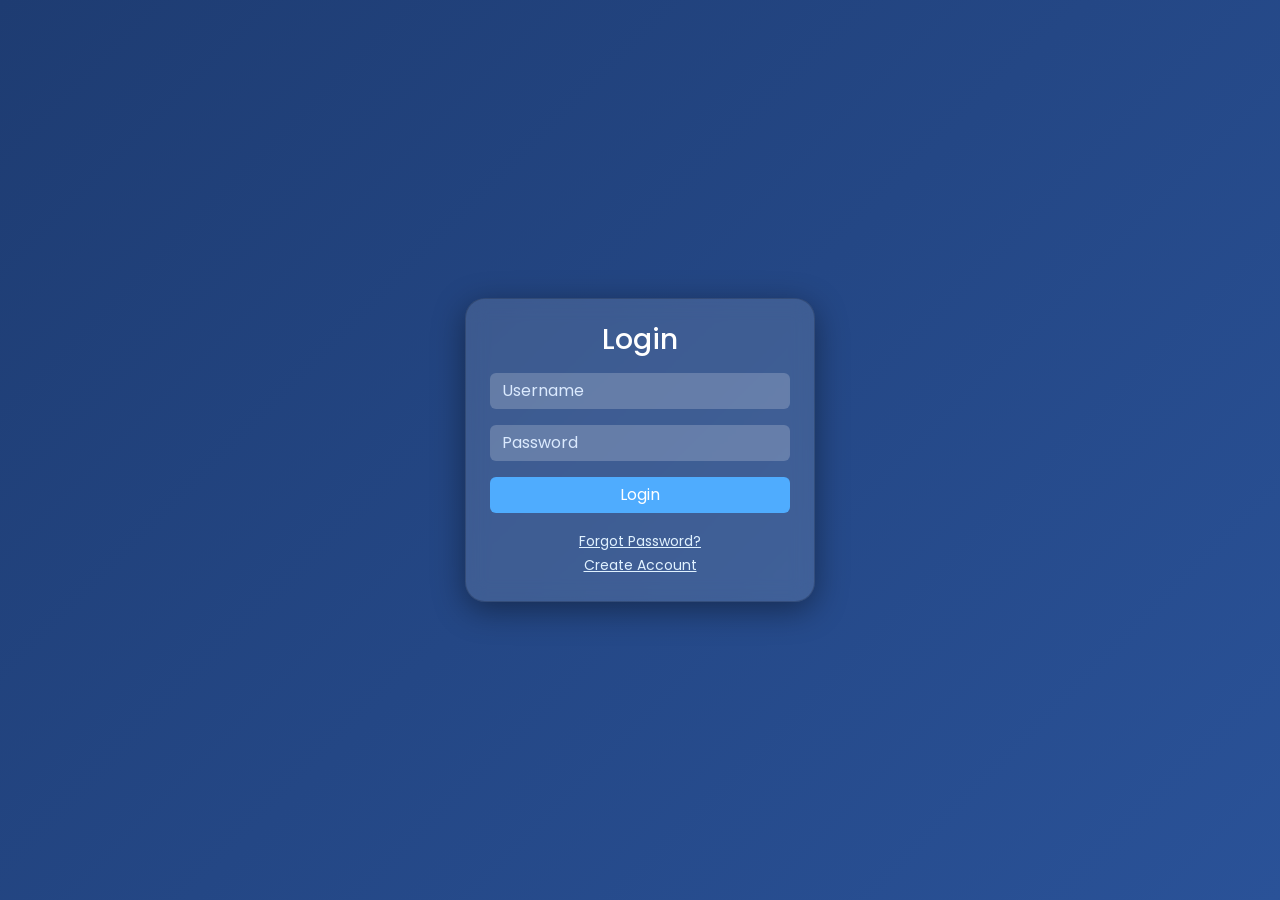
<file: index.html>
<!DOCTYPE html>
<html>

<head>
    <title>Login</title>

    <link href="https://cdn.jsdelivr.net/npm/bootstrap@5.3.2/dist/css/bootstrap.min.css" rel="stylesheet">
    <link rel="stylesheet" href="styles.css">

</head>

<body>

    <div class="container d-flex justify-content-center align-items-center vh-100">
        <div class="card p-4">

            <h3 class="text-center mb-3">Login</h3>

            <form action="dashboard.html">

                <input class="form-control mb-3" placeholder="Username" required>
                <input type="password" class="form-control mb-3" placeholder="Password" required>

                <button class="btn btn-primary w-100">Login</button>

                <div class="text-center mt-3">
                    <a href="forgot-password.html">Forgot Password?</a><br>
                    <a href="register.html">Create Account</a>
                </div>

            </form>

        </div>
    </div>

    <script src="https://cdn.jsdelivr.net/npm/bootstrap@5.3.2/dist/js/bootstrap.bundle.min.js"></script>

</body>

</html>
</file>
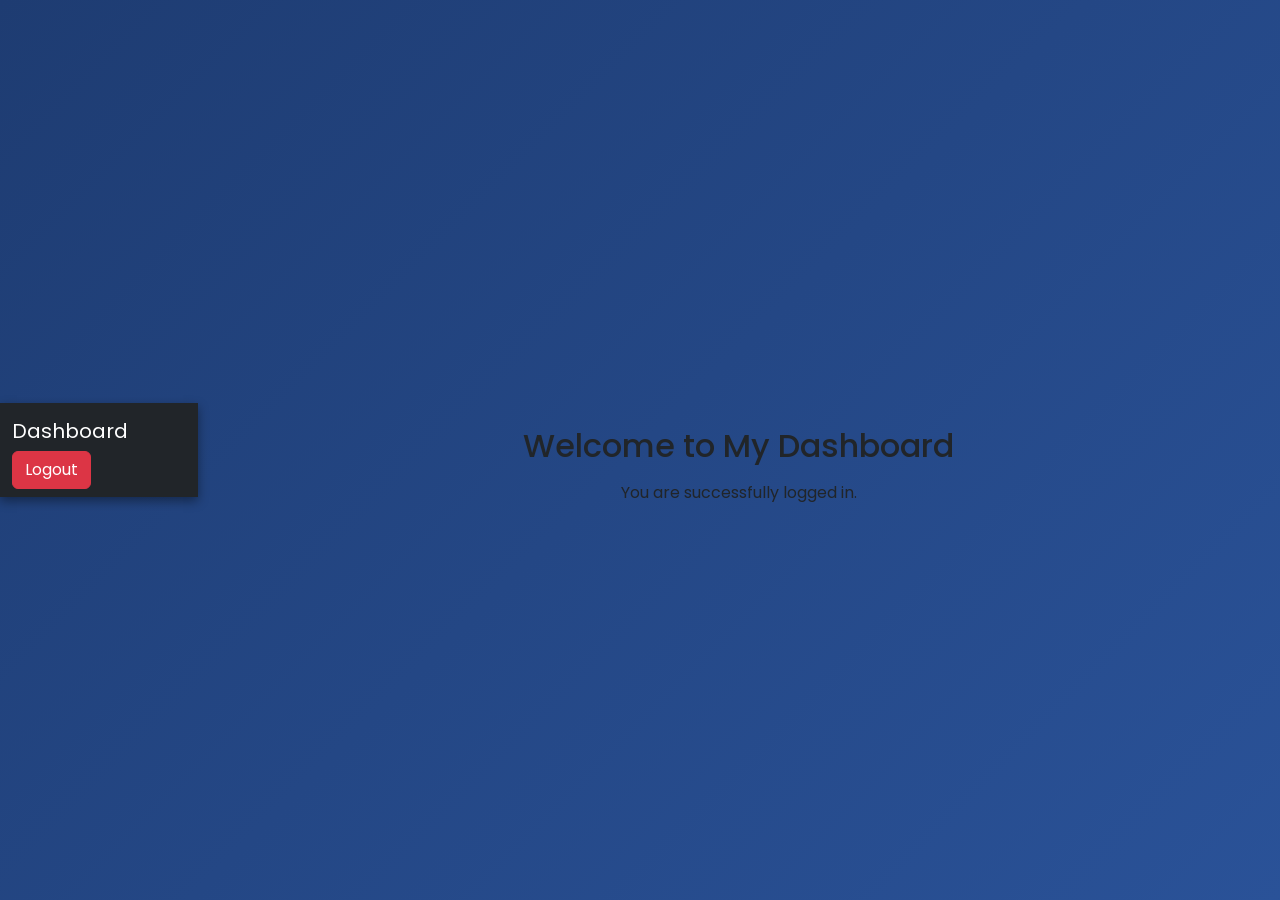
<file: dashboard.html>
<!DOCTYPE html>
<html>

<head>
    <title>Dashboard</title>

    <link href="https://cdn.jsdelivr.net/npm/bootstrap@5.3.2/dist/css/bootstrap.min.css" rel="stylesheet">
    <link rel="stylesheet" href="styles.css">

</head>

<body>

    <nav class="navbar navbar-dark bg-dark">
        <div class="container">
            <span class="navbar-brand">Dashboard</span>
            <a href="index.html" class="btn btn-danger">Logout</a>
        </div>
    </nav>

    <div class="container text-center mt-5">
        <h2>Welcome to My Dashboard</h2>
        <p class="mt-3">You are successfully logged in.</p>
    </div>

    <script src="https://cdn.jsdelivr.net/npm/bootstrap@5.3.2/dist/js/bootstrap.bundle.min.js"></script>

</body>

</html>
</file>
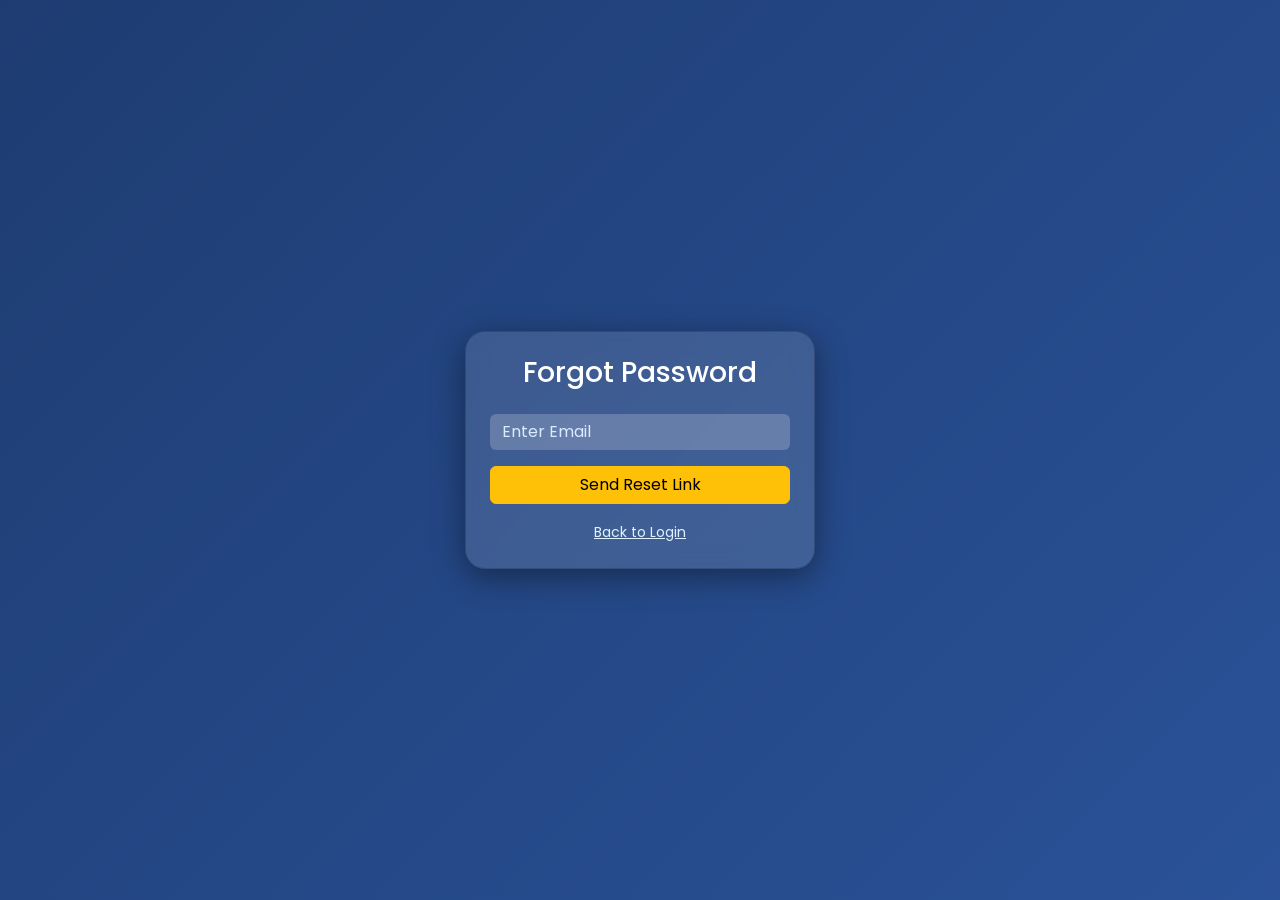
<file: forgot-password.html>
<!DOCTYPE html>
<html>

<head>
    <title>Forgot Password</title>

    <link href="https://cdn.jsdelivr.net/npm/bootstrap@5.3.2/dist/css/bootstrap.min.css" rel="stylesheet">
    <link rel="stylesheet" href="styles.css">

</head>

<body>

    <div class="container d-flex justify-content-center align-items-center vh-100">
        <div class="card p-4">

            <h3 class="text-center">Forgot Password</h3>

            <form action="reset-password.html">

                <input class="form-control mt-3" placeholder="Enter Email" required>

                <button class="btn btn-warning w-100 mt-3">Send Reset Link</button>

            </form>

            <div class="text-center mt-3">
                <a href="index.html">Back to Login</a>
            </div>

        </div>
    </div>

    <script src="https://cdn.jsdelivr.net/npm/bootstrap@5.3.2/dist/js/bootstrap.bundle.min.js"></script>

</body>

</html>
</file>
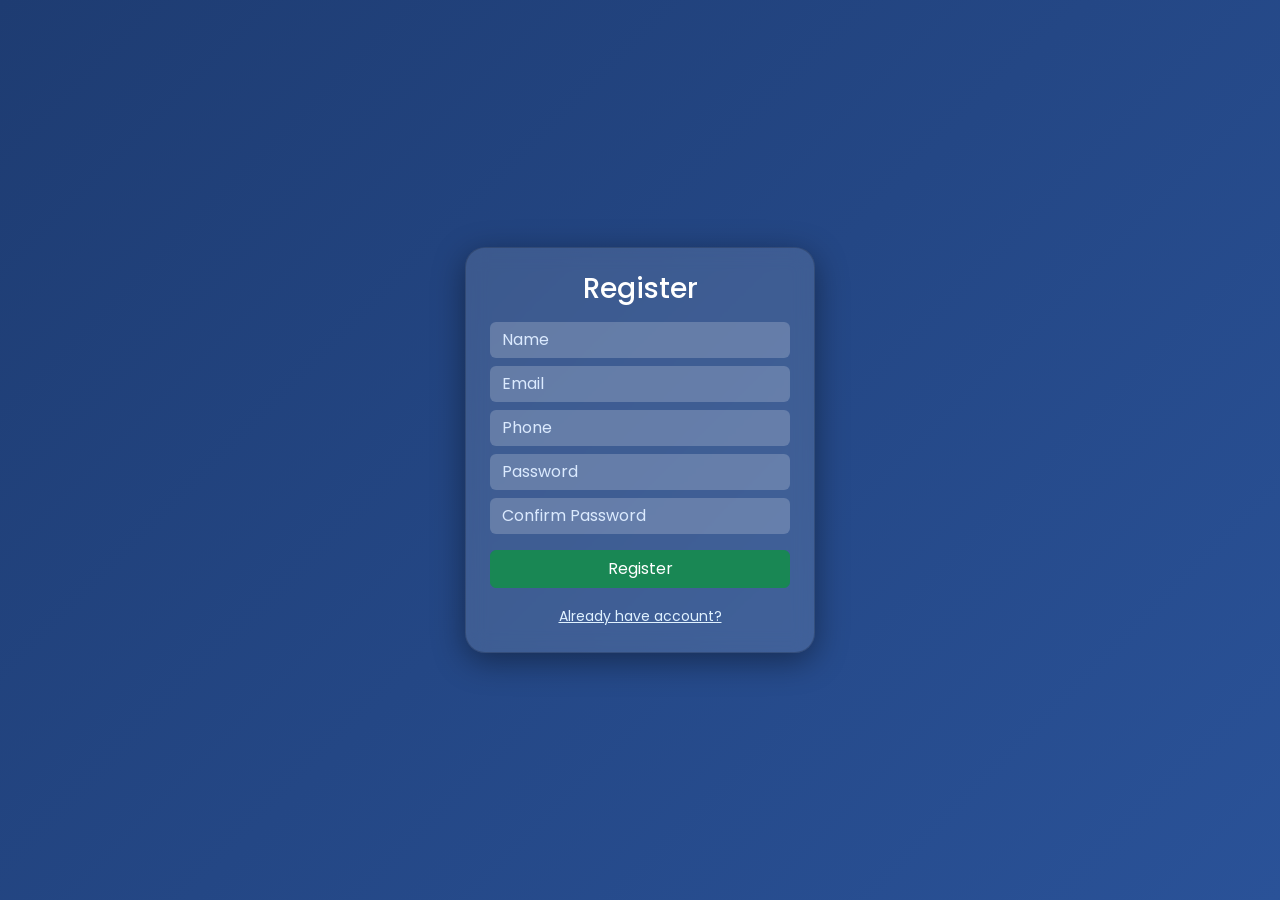
<file: register.html>
<!DOCTYPE html>
<html>

<head>
    <title>Register</title>

    <link href="https://cdn.jsdelivr.net/npm/bootstrap@5.3.2/dist/css/bootstrap.min.css" rel="stylesheet">
    <link rel="stylesheet" href="styles.css">

</head>

<body>

    <div class="container d-flex justify-content-center align-items-center vh-100">
        <div class="card p-4">

            <h3 class="text-center mb-3">Register</h3>

            <form action="index.html">

                <input class="form-control mb-2" placeholder="Name" required>
                <input class="form-control mb-2" placeholder="Email" required>
                <input class="form-control mb-2" placeholder="Phone" required>

                <input type="password" class="form-control mb-2" placeholder="Password" required>
                <input type="password" class="form-control mb-2" placeholder="Confirm Password" required>

                <button class="btn btn-success w-100 mt-2">Register</button>

                <div class="text-center mt-3">
                    <a href="index.html">Already have account?</a>
                </div>

            </form>

        </div>
    </div>

    <script src="https://cdn.jsdelivr.net/npm/bootstrap@5.3.2/dist/js/bootstrap.bundle.min.js"></script>

</body>

</html>
</file>
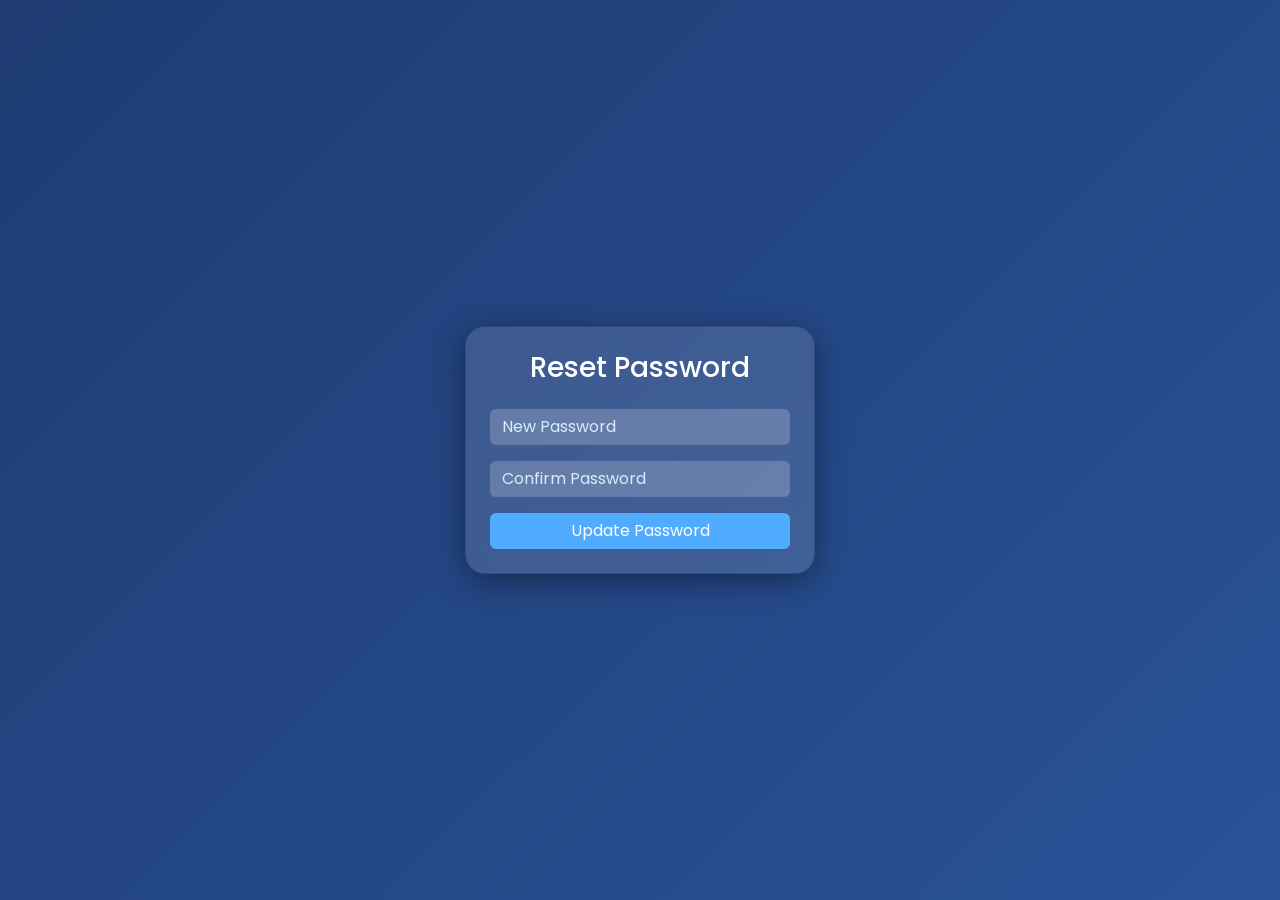
<file: reset-password.html>
<!DOCTYPE html>
<html>

<head>
    <title>Reset Password</title>

    <link href="https://cdn.jsdelivr.net/npm/bootstrap@5.3.2/dist/css/bootstrap.min.css" rel="stylesheet">
    <link rel="stylesheet" href="styles.css">

</head>

<body>

    <div class="container d-flex justify-content-center align-items-center vh-100">
        <div class="card p-4">

            <h3 class="text-center">Reset Password</h3>

            <form action="index.html">

                <input type="password" class="form-control mt-3" placeholder="New Password" required>
                <input type="password" class="form-control mt-3" placeholder="Confirm Password" required>

                <button class="btn btn-primary w-100 mt-3">Update Password</button>

            </form>

        </div>
    </div>

    <script src="https://cdn.jsdelivr.net/npm/bootstrap@5.3.2/dist/js/bootstrap.bundle.min.js"></script>

</body>

</html>
</file>
<file: styles.css>
/* Google Font */
@import url('https://fonts.googleapis.com/css2?family=Poppins:wght@300;400;600&display=swap');

body {
    font-family: 'Poppins', sans-serif;

    /* BLUE BACKGROUND */
    background: linear-gradient(135deg, #1e3c72, #2a5298);

    min-height: 100vh;
    margin: 0;
    display: flex;
    justify-content: center;
    align-items: center;
}

/* Glass Card */
.card {
    width: 350px;
    padding: 25px;
    border-radius: 20px;
    background: rgba(255, 255, 255, 0.12);
    backdrop-filter: blur(10px);
    box-shadow: 0 8px 32px rgba(0, 0, 0, 0.4);
    color: white;
}

/* Inputs */
.form-control {
    background: rgba(255, 255, 255, 0.2);
    border: none;
    color: white;
}

.form-control::placeholder {
    color: #dbeafe;
}

.form-control:focus {
    background: rgba(255, 255, 255, 0.3);
    color: white;
    box-shadow: none;
}

/* BLUE BUTTON */
.btn-primary {
    background: #4facfe;
    border: none;
}

.btn-primary:hover {
    background: #00c6ff;
}

/* Links */
a {
    color: #e0f2ff;
    font-size: 14px;
}

a:hover {
    text-decoration: underline;
}

/* Dashboard Navbar */
.navbar {
    box-shadow: 0 4px 10px rgba(0, 0, 0, 0.4);
}
</file>
